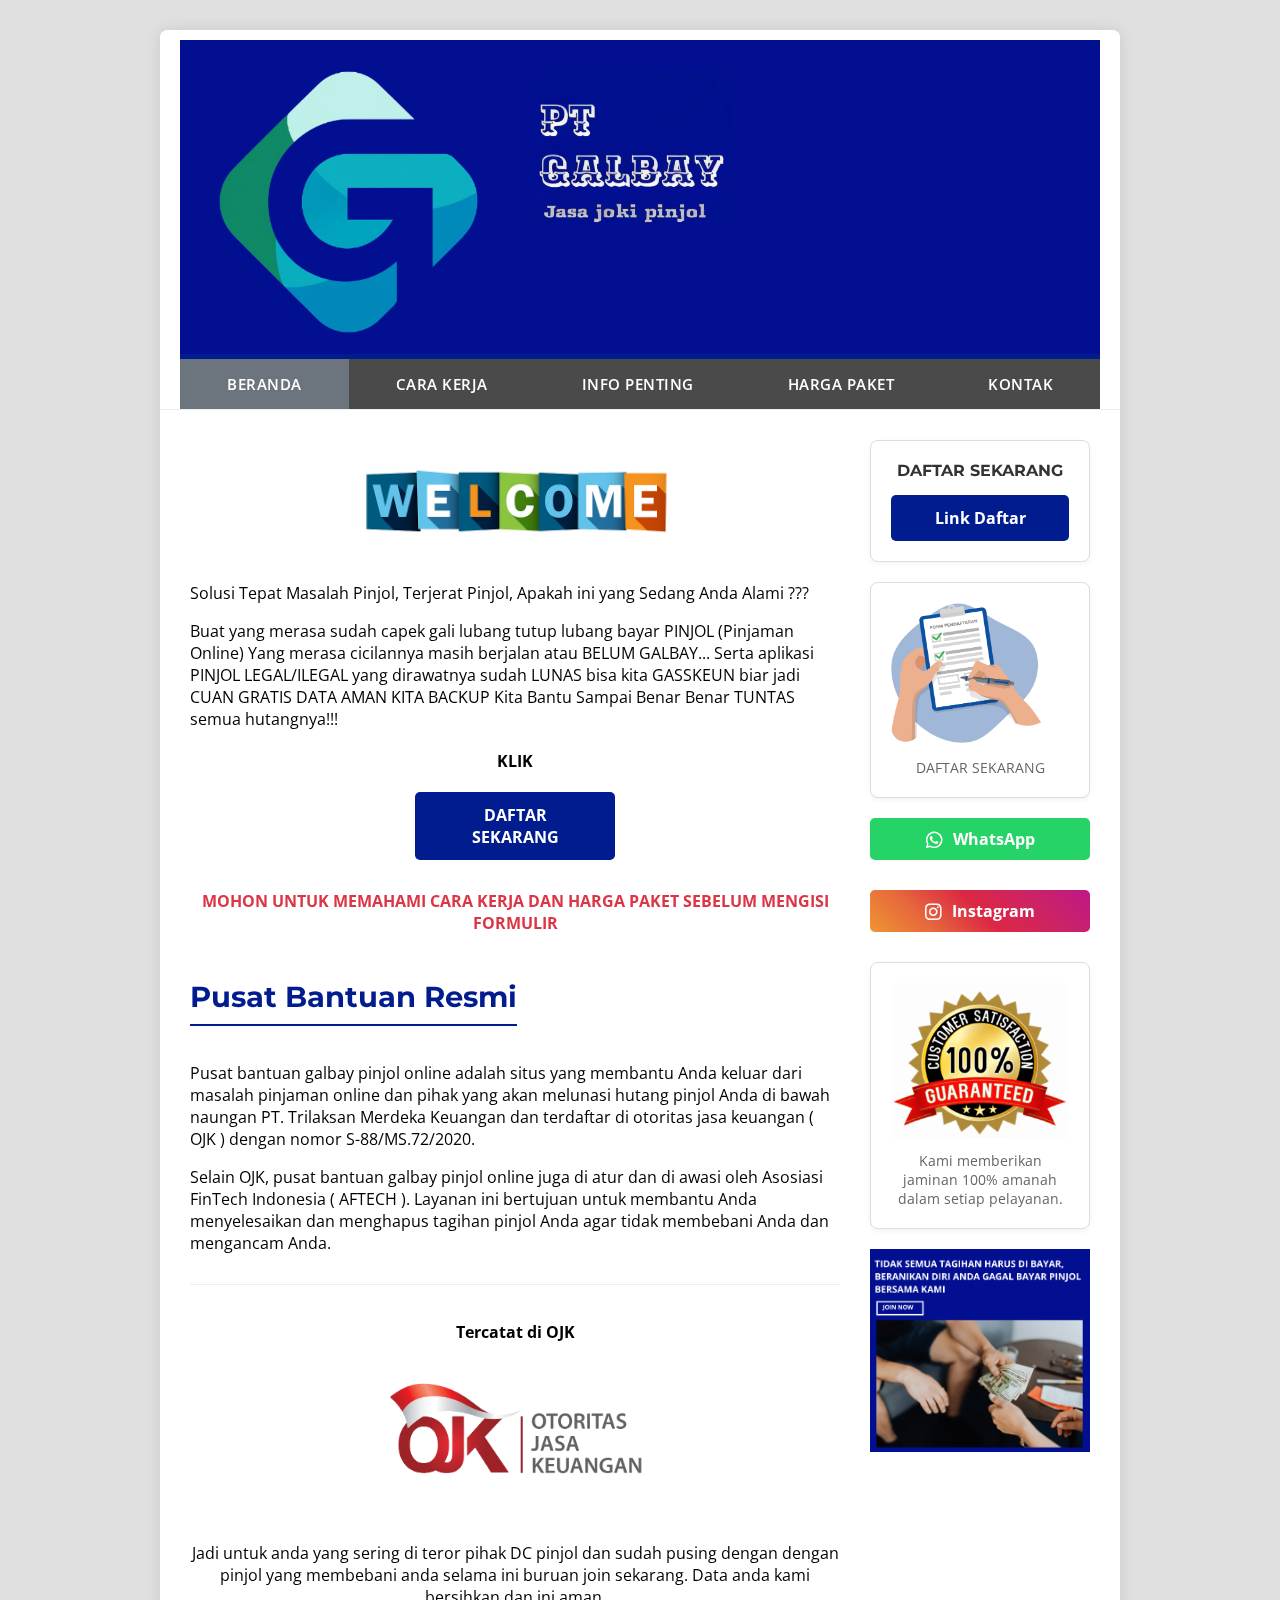
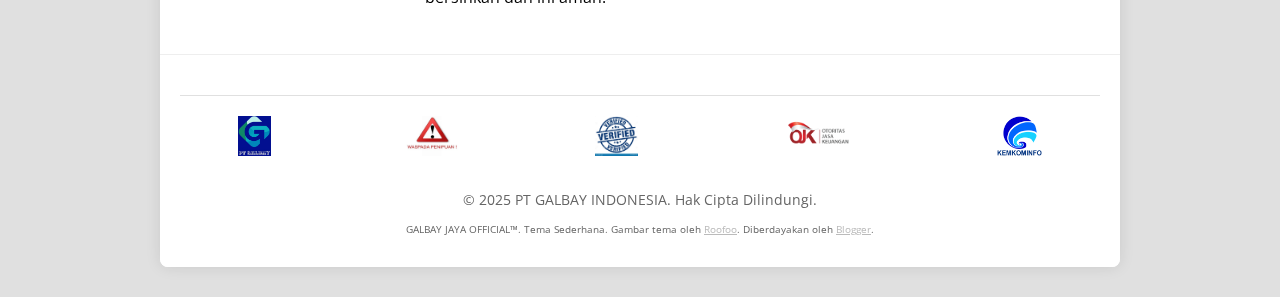
<file: index.html>
<!DOCTYPE html>
<html lang="id">
<head>
    <meta charset="UTF-8">
    <meta name="viewport" content="width=device-width, initial-scale=1.0">
    <title>PT GALBAY INDONESIA | Beranda</title>
    <meta name="description" content="PT GALBAY INDONESIA - Jasa Joki Pinjol. Halaman beranda dengan informasi utama.">
    <link rel="stylesheet" href="style.css">
    <link href="https://fonts.googleapis.com/css2?family=Open+Sans:wght@400;600;700&family=Montserrat:wght@700&display=swap" rel="stylesheet">
    <link rel="stylesheet" href="https://cdnjs.cloudflare.com/ajax/libs/font-awesome/6.0.0-beta3/css/all.min.css">
</head>
<body>

    <div class="background-pattern"></div>
    <div class="main-wrapper">
        <header class="header-container">
            <div class="logo-container">        <div id="menu-toggle">&#9776;</div>

                <img src="logo-pt-galbay.png" alt="Logo PT Galbay Indonesia" class="main-logo">
            </div>
            <nav class="main-nav">
                <ul>
                    <li><a href="index.html" class="active">BERANDA</a></li>
                    <li><a href="cara-kerja.html">CARA KERJA</a></li>
                    <li><a href="info-penting.html">INFO PENTING</a></li>
                    <li><a href="harga-paket.html">HARGA PAKET</a></li>
                    <li class="nav-contact"><a href="kontak.html">KONTAK</a></li>
                </ul>
            </nav>
        </header>

        <main class="beranda-content-area">
            <div class="beranda-content-main">
                <img src="logo-welcome.jpg" alt="Welcome" class="welcome-image">
                <p>Solusi Tepat Masalah Pinjol, Terjerat Pinjol, Apakah ini yang Sedang Anda Alami ???</p>
                <p>Buat yang merasa sudah capek gali lubang tutup lubang bayar PINJOL (Pinjaman Online) Yang merasa cicilannya masih berjalan atau BELUM GALBAY... Serta aplikasi PINJOL LEGAL/ILEGAL yang dirawatnya sudah LUNAS bisa kita GASSKEUN biar jadi CUAN GRATIS DATA AMAN KITA BACKUP Kita Bantu Sampai Benar Benar TUNTAS semua hutangnya!!!</p>
                <p style="text-align: center; font-weight: bold; margin-top: 20px;">KLIK</p>
                <a href="https://docs.google.com/forms/d/e/1FAIpQLSdUR_LbBviyU-CRZg7FLM57gA_USvqoMVnhYITPyaN7pM0-Iw/viewform?usp=dialog" target="_blank" class="daftar-sekarang-btn">DAFTAR SEKARANG</a>
                <p style="text-align: center; font-weight: bold; color: #DC3545; margin-top: 30px;">
                    MOHON UNTUK MEMAHAMI CARA KERJA DAN HARGA PAKET SEBELUM MENGISI FORMULIR
                </p>

                <h3 class="section-title">Pusat Bantuan Resmi</h3>
                <p>Pusat bantuan galbay pinjol online adalah situs yang membantu Anda keluar dari masalah pinjaman online dan pihak yang akan melunasi hutang pinjol Anda di bawah naungan PT. Trilaksan Merdeka Keuangan dan terdaftar di otoritas jasa keuangan ( OJK ) dengan nomor S-88/MS.72/2020.</p>
                <p>Selain OJK, pusat bantuan galbay pinjol online juga di atur dan di awasi oleh Asosiasi FinTech Indonesia ( AFTECH ). Layanan ini bertujuan untuk membantu Anda menyelesaikan dan menghapus tagihan pinjol Anda agar tidak membebani Anda dan mengancam Anda.</p>

                <div class="ojk-logo-section">
                    <p style="font-weight: bold;">Tercatat di OJK</p>
                    <img src="logo-ojk.png" alt="Logo OJK" class="ojk-logo">
                    <p>Jadi untuk anda yang sering di teror pihak DC pinjol dan sudah pusing dengan dengan pinjol yang membebani anda selama ini buruan join sekarang. Data anda kami bersihkan dan ini aman.</p>
                </div>
            </div>

            <div class="beranda-content-sidebar">
                <div class="sidebar-box">
                    <h4 style="margin-bottom: 15px;">DAFTAR SEKARANG</h4>
                    <a href="https://docs.google.com/forms/d/e/1FAIpQLSdUR_LbBviyU-CRZg7FLM57gA_USvqoMVnhYITPyaN7pM0-Iw/viewform?usp=dialog" target="_blank" class="link-button">Link Daftar</a>
                </div>

                <div class="sidebar-box">
                    <img src="daftar-sekarang.png" alt="Admin Profile" class="admin-image">
                    <p>DAFTAR SEKARANG</p>
                </div>

                <a href="https://wa.me/6282124362605" target="_blank" class="social-button whatsapp-btn">
                    <i class="fab fa-whatsapp"></i> WhatsApp
                </a>
                <a href="https://instagram.com/galbay_jaya__" target="_blank" class="social-button instagram-btn">
                    <i class="fab fa-instagram"></i> Instagram
                </a>

                <div class="sidebar-box">
                    <img src="Guarantee Amanah.png" alt="Guarantee Amanah" class="daftar-icon">
                    <p>Kami memberikan jaminan 100% amanah dalam setiap pelayanan.</p>
                </div>
                
                <div class="sidebar-box image-only-box">
                    <a href="https://docs.google.com/forms/d/e/1FAIpQLSdUR_LbBviyU-CRZg7FLM57gA_USvqoMVnhYITPyaN7pM0-Iw/viewform?usp=dialog" target="_blank">
                        <img src="Info More.png" alt="Info More" class="infomore-img">
                    </a>
                </div>

            </div>
        </main>

        <footer class="footer">
            <div class="footer-logos">
                <img src="logo-pt-galbay 2.png" alt="Logo PT Galbay">
                <img src="logo-awas penipuan.jpg" alt="Logo Wasapada Penipuan">
                <img src="logo-verified.png" alt="Logo Verified">
                <img src="logo-ojk.png" alt="Logo OJK">
                <img src="logo-kemkominfo.png" alt="Logo Kominfo">
            </div>
            <p>&copy; 2025 PT GALBAY INDONESIA. Hak Cipta Dilindungi.</p>
            <p style="font-size: 0.75em; margin-top: 10px;">GALBAY JAYA OFFICIAL™. Tema Sederhana. Gambar tema oleh <a href="#" style="color: #bbb;">Roofoo</a>. Diberdayakan oleh <a href="#" style="color: #bbb;">Blogger</a>.</p>
        </footer>
    </div>


<script>
    // Pastikan seluruh elemen HTML sudah dimuat sebelum script ini dijalankan
    document.addEventListener('DOMContentLoaded', function() {
        // Mendapatkan elemen tombol menu burger (ikon garis tiga) berdasarkan ID
        const menuToggle = document.getElementById('menu-toggle');
        
        // Mendapatkan elemen daftar navigasi (<ul>) yang perlu ditampilkan/disembunyikan
        const mainNavUl = document.querySelector('.main-nav ul');
        
        // Mendapatkan semua elemen link (<a>) di dalam daftar navigasi
        // Ini akan digunakan untuk menutup menu saat salah satu link diklik
        const navLinks = document.querySelectorAll('.main-nav ul li a');

        // Memeriksa apakah elemen menuToggle dan mainNavUl ditemukan di halaman
        if (menuToggle && mainNavUl) {
            // Menambahkan event listener ke tombol menu burger
            // Setiap kali tombol diklik, akan mengubah status kelas 'active' pada daftar navigasi (ul)
            // Ini akan membuat menu muncul atau tersembunyi sesuai dengan CSS
            menuToggle.addEventListener('click', function() {
                mainNavUl.classList.toggle('active');
            });

            // Melakukan iterasi (loop) pada setiap link navigasi yang ditemukan
            navLinks.forEach(link => {
                // Menambahkan event listener ke setiap link navigasi
                // Setiap kali link diklik, menu akan disembunyikan
                link.addEventListener('click', function() {
                    // Menghapus kelas 'active' dari daftar navigasi (ul)
                    // Ini akan menyebabkan menu tertutup setelah link diklik
                    mainNavUl.classList.remove('active');
                });
            });
        }
    });
</script>
</body>

</html>
</file>
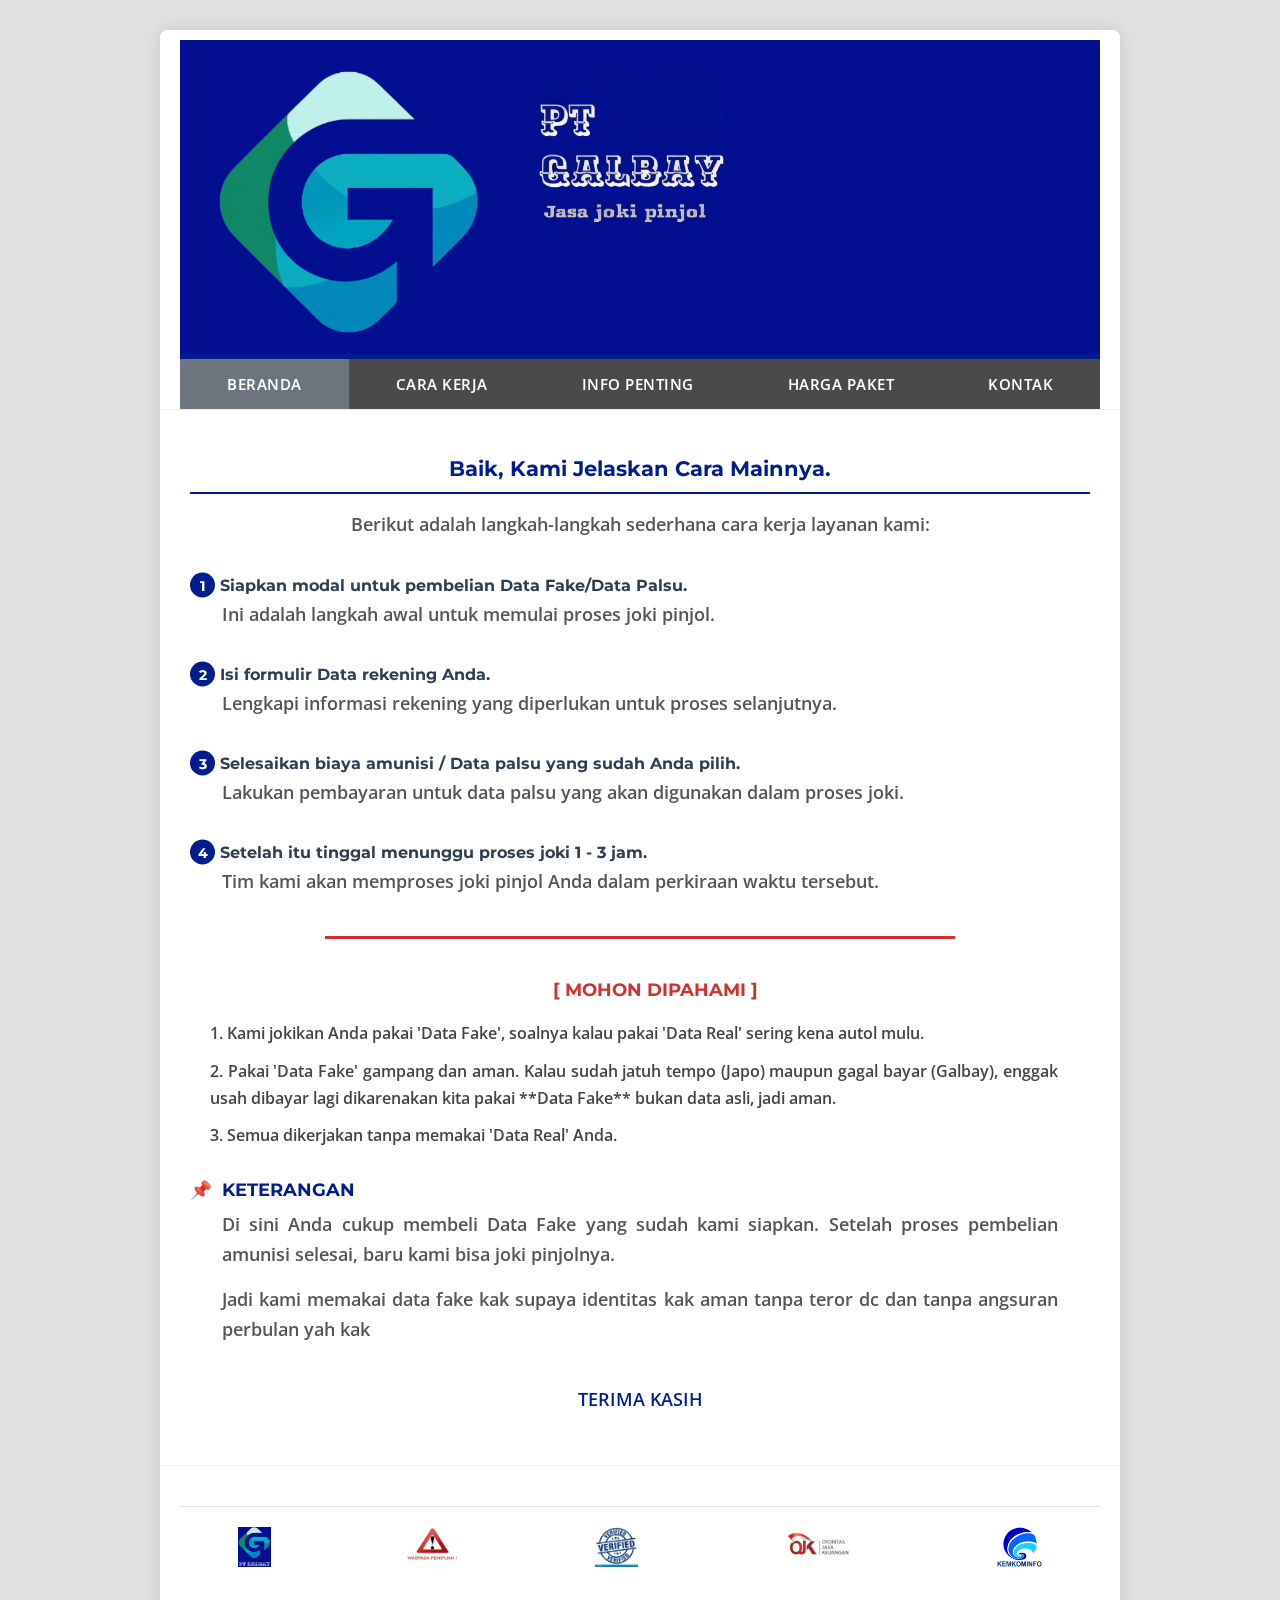
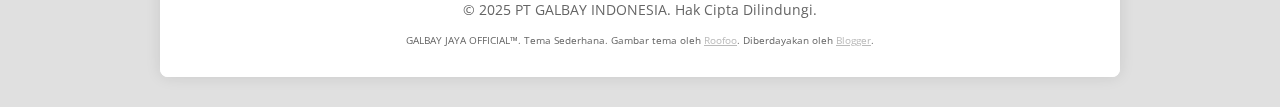
<file: cara-kerja.html>
<!DOCTYPE html>
<html lang="id">
<head>
    <meta charset="UTF-8">
    <meta name="viewport" content="width=device-width, initial-scale=1.0">
    <title>PT GALBAY INDONESIA | Cara Kerja</title>
    <meta name="description" content="PT GALBAY INDONESIA - Jasa Joki Pinjol. Penjelasan tentang cara kerja layanan kami.">
    <link rel="stylesheet" href="style.css">
    <link href="https://fonts.googleapis.com/css2?family=Open+Sans:wght@400;600;700&family=Montserrat:wght@700&display=swap" rel="stylesheet">
    <link rel="stylesheet" href="https://cdnjs.cloudflare.com/ajax/libs/font-awesome/6.0.0-beta3/css/all.min.css">
</head>
<body>

    <div class="background-pattern"></div>
    <div class="main-wrapper">
        <header class="header-container">
            <div class="logo-container">        <div id="menu-toggle">&#9776;</div>

                <img src="logo-pt-galbay.png" alt="Logo PT Galbay Indonesia" class="main-logo">
            </div>
            <nav class="main-nav">
                <ul>
                    <li><a href="index.html" class="active">BERANDA</a></li>
                    <li><a href="cara-kerja.html">CARA KERJA</a></li>
                    <li><a href="info-penting.html">INFO PENTING</a></li>
                    <li><a href="harga-paket.html">HARGA PAKET</a></li>
                    <li class="nav-contact"><a href="kontak.html">KONTAK</a></li>
                </ul>
            </nav>
        </header>

        <main class="cara-kerja-content">
            <h2>Baik, Kami Jelaskan Cara Mainnya.</h2>
            <p>Berikut adalah langkah-langkah sederhana cara kerja layanan kami:</p>

            <h3>Siapkan modal untuk pembelian Data Fake/Data Palsu.</h3>
            <p>Ini adalah langkah awal untuk memulai proses joki pinjol.</p>

            <h3>Isi formulir Data rekening Anda.</h3>
            <p>Lengkapi informasi rekening yang diperlukan untuk proses selanjutnya.</p>

            <h3>Selesaikan biaya amunisi / Data palsu yang sudah Anda pilih.</h3>
            <p>Lakukan pembayaran untuk data palsu yang akan digunakan dalam proses joki.</p>

            <h3>Setelah itu tinggal menunggu proses joki 1 - 3 jam.</h3>
            <p>Tim kami akan memproses joki pinjol Anda dalam perkiraan waktu tersebut.</p>

            <hr>
            <h3 class="mohon-dipahami-title">[ MOHON DIPAHAMI ]</h3>
            <div class="mohon-dipahami-list">
                <p>1. Kami jokikan Anda pakai 'Data Fake', soalnya kalau pakai 'Data Real' sering kena autol mulu.</p>
                <p>2. Pakai 'Data Fake' gampang dan aman. Kalau sudah jatuh tempo (Japo) maupun gagal bayar (Galbay), enggak usah dibayar lagi dikarenakan kita pakai **Data Fake** bukan data asli, jadi aman.</p>
                <p>3. Semua dikerjakan tanpa memakai 'Data Real' Anda.</p>
            </div>

            <h3 class="keterangan-title">KETERANGAN</h3>
            <p>Di sini Anda cukup membeli Data Fake yang sudah kami siapkan. Setelah proses pembelian amunisi selesai, baru kami bisa joki pinjolnya.</p>
            <p>Jadi kami memakai data fake kak supaya identitas kak aman tanpa teror dc dan tanpa angsuran perbulan yah kak</p>

            <p class="terima-kasih">TERIMA KASIH</p>
        </main>

        <footer class="footer">
            <div class="footer-logos">
                <img src="logo-pt-galbay 2.png" alt="Logo PT Galbay">
                <img src="logo-awas penipuan.jpg" alt="Logo Wasapada Penipuan">
                <img src="logo-verified.png" alt="Logo Verified">
                <img src="logo-ojk.png" alt="Logo OJK">
                <img src="logo-kemkominfo.png" alt="Logo Kominfo">
            </div>
            <p>&copy; 2025 PT GALBAY INDONESIA. Hak Cipta Dilindungi.</p>
            <p style="font-size: 0.75em; margin-top: 10px;">GALBAY JAYA OFFICIAL™. Tema Sederhana. Gambar tema oleh <a href="#" style="color: #bbb;">Roofoo</a>. Diberdayakan oleh <a href="#" style="color: #bbb;">Blogger</a>.</p>
        </footer>
    </div>


<script>
    // Pastikan seluruh elemen HTML sudah dimuat sebelum script ini dijalankan
    document.addEventListener('DOMContentLoaded', function() {
        // Mendapatkan elemen tombol menu burger (ikon garis tiga) berdasarkan ID
        const menuToggle = document.getElementById('menu-toggle');
        
        // Mendapatkan elemen daftar navigasi (<ul>) yang perlu ditampilkan/disembunyikan
        const mainNavUl = document.querySelector('.main-nav ul');
        
        // Mendapatkan semua elemen link (<a>) di dalam daftar navigasi
        // Ini akan digunakan untuk menutup menu saat salah satu link diklik
        const navLinks = document.querySelectorAll('.main-nav ul li a');

        // Memeriksa apakah elemen menuToggle dan mainNavUl ditemukan di halaman
        if (menuToggle && mainNavUl) {
            // Menambahkan event listener ke tombol menu burger
            // Setiap kali tombol diklik, akan mengubah status kelas 'active' pada daftar navigasi (ul)
            // Ini akan membuat menu muncul atau tersembunyi sesuai dengan CSS
            menuToggle.addEventListener('click', function() {
                mainNavUl.classList.toggle('active');
            });

            // Melakukan iterasi (loop) pada setiap link navigasi yang ditemukan
            navLinks.forEach(link => {
                // Menambahkan event listener ke setiap link navigasi
                // Setiap kali link diklik, menu akan disembunyikan
                link.addEventListener('click', function() {
                    // Menghapus kelas 'active' dari daftar navigasi (ul)
                    // Ini akan menyebabkan menu tertutup setelah link diklik
                    mainNavUl.classList.remove('active');
                });
            });
        }
    });
</script>
</body>

</html>
</file>
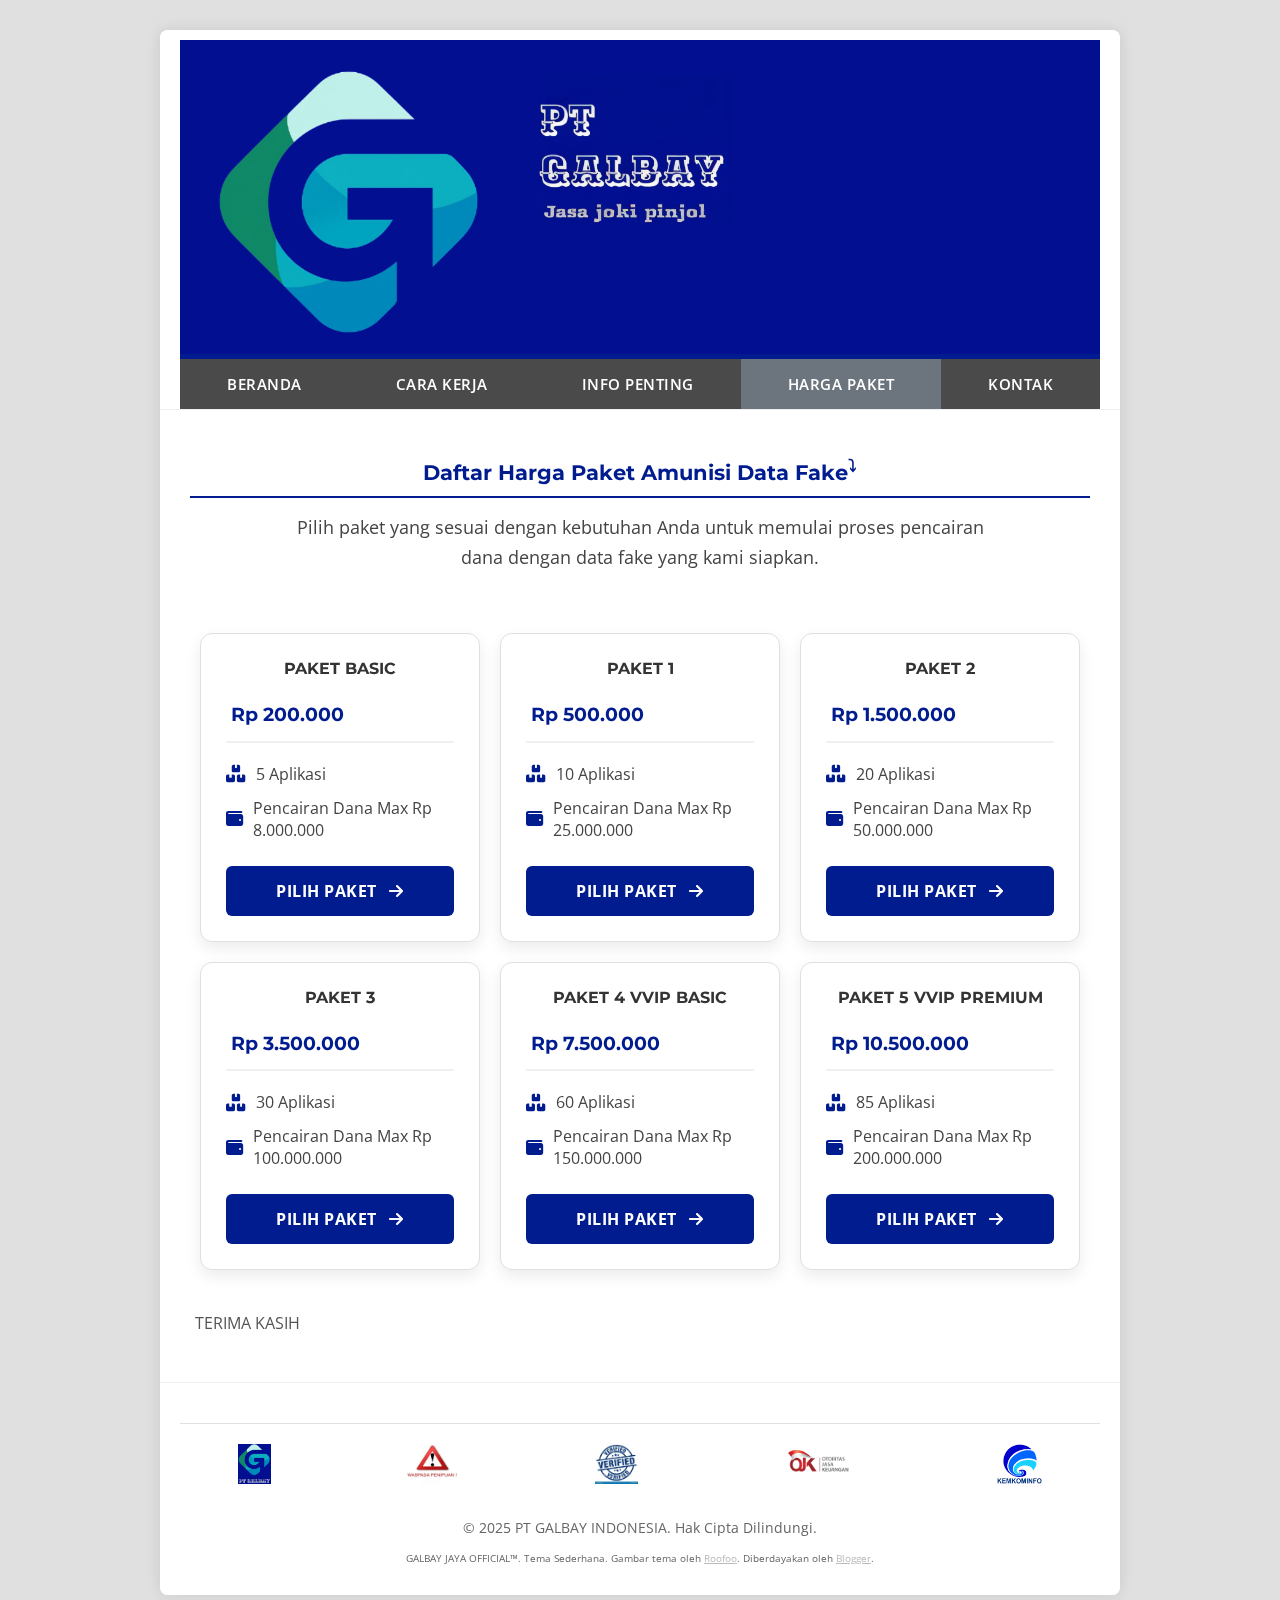
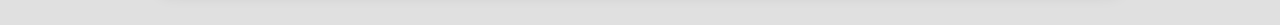
<file: harga-paket.html>
<!DOCTYPE html>
<html lang="id">
<head>
    <meta charset="UTF-8">
    <meta name="viewport" content="width=device-width, initial-scale=1.0">
    <title>PT GALBAY INDONESIA | Harga Paket</title>
    <meta name="description" content="PT GALBAY INDONESIA - Jasa Joki Pinjol. Daftar harga paket layanan kami.">
    <link rel="stylesheet" href="style.css">
    <link href="https://fonts.googleapis.com/css2?family=Open+Sans:wght@400;600;700&family=Montserrat:wght@700&display=swap" rel="stylesheet">
    <link rel="stylesheet" href="https://cdnjs.cloudflare.com/ajax/libs/font-awesome/6.0.0-beta3/css/all.min.css">
</head>
<body>

    <div class="background-pattern"></div>
    <div class="main-wrapper">
        <header class="header-container">
            <div class="logo-container">        <div id="menu-toggle">&#9776;</div>

                <img src="logo-pt-galbay.png" alt="Logo PT Galbay Indonesia" class="main-logo">
            </div>
            <nav class="main-nav">
                <ul>
                    <li><a href="index.html">BERANDA</a></li>
                    <li><a href="cara-kerja.html">CARA KERJA</a></li>
                    <li><a href="info-penting.html">INFO PENTING</a></li>
                    <li><a href="harga-paket.html" class="active">HARGA PAKET</a></li>
                    <li class="nav-contact"><a href="kontak.html">KONTAK</a></li>
                </ul>
            </nav>
        </header>

        <main class="harga-paket-content-area">
            <h2>Daftar Harga Paket Amunisi Data Fake<span style="font-size: 0.8em; vertical-align: super;">⤵</span></h2>
            <p style="text-align: center; max-width: 80%; margin: 0 auto 30px auto; font-size: 1.1em; color: #444;">
                Pilih paket yang sesuai dengan kebutuhan Anda untuk memulai proses pencairan dana dengan data fake yang kami siapkan.
            </p>

            <div class="price-grid">
                <div class="price-card">
                    <h3>PAKET BASIC</h3>
                    <p class="price">Rp 200.000</p>
                    <ul>
                        <li><i class="fas fa-boxes"></i> 5 Aplikasi</li>
                        <li><i class="fas fa-wallet"></i> Pencairan Dana Max Rp 8.000.000</li>
                    </ul>
                    <a href="https://docs.google.com/forms/d/e/1FAIpQLSdUR_LbBviyU-CRZg7FLM57gA_USvqoMVnhYITPyaN7pM0-Iw/viewform?usp=dialog" class="harga-paket-btn-daftar-sekarang">PILIH PAKET <i class="fas fa-arrow-right"></i></a>
                </div>

                <div class="price-card">
                    <h3>PAKET 1</h3>
                    <p class="price">Rp 500.000</p>
                    <ul>
                        <li><i class="fas fa-boxes"></i> 10 Aplikasi</li>
                        <li><i class="fas fa-wallet"></i> Pencairan Dana Max Rp 25.000.000</li>
                    </ul>
                    <a href="https://docs.google.com/forms/d/e/1FAIpQLSdUR_LbBviyU-CRZg7FLM57gA_USvqoMVnhYITPyaN7pM0-Iw/viewform?usp=dialog" class="harga-paket-btn-daftar-sekarang">PILIH PAKET <i class="fas fa-arrow-right"></i></a>
                </div>

                <div class="price-card">
                    <h3>PAKET 2</h3>
                    <p class="price">Rp 1.500.000</p>
                    <ul>
                        <li><i class="fas fa-boxes"></i> 20 Aplikasi</li>
                        <li><i class="fas fa-wallet"></i> Pencairan Dana Max Rp 50.000.000</li>
                    </ul>
                    <a href="https://docs.google.com/forms/d/e/1FAIpQLSdUR_LbBviyU-CRZg7FLM57gA_USvqoMVnhYITPyaN7pM0-Iw/viewform?usp=dialog" class="harga-paket-btn-daftar-sekarang">PILIH PAKET <i class="fas fa-arrow-right"></i></a>
                </div>

                <div class="price-card">
                    <h3>PAKET 3</h3>
                    <p class="price">Rp 3.500.000</p>
                    <ul>
                        <li><i class="fas fa-boxes"></i> 30 Aplikasi</li>
                        <li><i class="fas fa-wallet"></i> Pencairan Dana Max Rp 100.000.000</li>
                    </ul>
                    <a href="https://docs.google.com/forms/d/e/1FAIpQLSdUR_LbBviyU-CRZg7FLM57gA_USvqoMVnhYITPyaN7pM0-Iw/viewform?usp=dialog" class="harga-paket-btn-daftar-sekarang">PILIH PAKET <i class="fas fa-arrow-right"></i></a>
                </div>

                <div class="price-card">
                    <h3>PAKET 4 VVIP BASIC</h3>
                    <p class="price">Rp 7.500.000</p>
                    <ul>
                        <li><i class="fas fa-boxes"></i> 60 Aplikasi</li>
                        <li><i class="fas fa-wallet"></i> Pencairan Dana Max Rp 150.000.000</li>
                    </ul>
                    <a href="https://docs.google.com/forms/d/e/1FAIpQLSdUR_LbBviyU-CRZg7FLM57gA_USvqoMVnhYITPyaN7pM0-Iw/viewform?usp=dialog" class="harga-paket-btn-daftar-sekarang">PILIH PAKET <i class="fas fa-arrow-right"></i></a>
                </div>

                <div class="price-card">
                    <h3>PAKET 5 VVIP PREMIUM</h3>
                    <p class="price">Rp 10.500.000</p>
                    <ul>
                        <li><i class="fas fa-boxes"></i> 85 Aplikasi</li>
                        <li><i class="fas fa-wallet"></i> Pencairan Dana Max Rp 200.000.000</li>
                    </ul>
                    <a href="https://docs.google.com/forms/d/e/1FAIpQLSdUR_LbBviyU-CRZg7FLM57gA_USvqoMVnhYITPyaN7pM0-Iw/viewform?usp=dialog" class="harga-paket-btn-daftar-sekarang">PILIH PAKET <i class="fas fa-arrow-right"></i></a>
                </div>

            </div>

            <p class="terima-kasih-text">TERIMA KASIH</p>
        </main>

        <footer class="footer">
            <div class="footer-logos">
                <img src="logo-pt-galbay 2.png" alt="Logo PT Galbay">
                <img src="logo-awas penipuan.jpg" alt="Logo Wasapada Penipuan">
                <img src="logo-verified.png" alt="Logo Verified">
                <img src="logo-ojk.png" alt="Logo OJK">
                <img src="logo-kemkominfo.png" alt="Logo Kominfo">
            </div>
            <p>&copy; 2025 PT GALBAY INDONESIA. Hak Cipta Dilindungi.</p>
            <p style="font-size: 0.75em; margin-top: 10px;">GALBAY JAYA OFFICIAL™. Tema Sederhana. Gambar tema oleh <a href="#" style="color: #bbb;">Roofoo</a>. Diberdayakan oleh <a href="#" style="color: #bbb;">Blogger</a>.</p>
        </footer>
    </div>

<script>
    // Pastikan seluruh elemen HTML sudah dimuat sebelum script ini dijalankan
    document.addEventListener('DOMContentLoaded', function() {
        // Mendapatkan elemen tombol menu burger (ikon garis tiga) berdasarkan ID
        const menuToggle = document.getElementById('menu-toggle');
        
        // Mendapatkan elemen daftar navigasi (<ul>) yang perlu ditampilkan/disembunyikan
        const mainNavUl = document.querySelector('.main-nav ul');
        
        // Mendapatkan semua elemen link (<a>) di dalam daftar navigasi
        // Ini akan digunakan untuk menutup menu saat salah satu link diklik
        const navLinks = document.querySelectorAll('.main-nav ul li a');

        // Memeriksa apakah elemen menuToggle dan mainNavUl ditemukan di halaman
        if (menuToggle && mainNavUl) {
            // Menambahkan event listener ke tombol menu burger
            // Setiap kali tombol diklik, akan mengubah status kelas 'active' pada daftar navigasi (ul)
            // Ini akan membuat menu muncul atau tersembunyi sesuai dengan CSS
            menuToggle.addEventListener('click', function() {
                mainNavUl.classList.toggle('active');
            });

            // Melakukan iterasi (loop) pada setiap link navigasi yang ditemukan
            navLinks.forEach(link => {
                // Menambahkan event listener ke setiap link navigasi
                // Setiap kali link diklik, menu akan disembunyikan
                link.addEventListener('click', function() {
                    // Menghapus kelas 'active' dari daftar navigasi (ul)
                    // Ini akan menyebabkan menu tertutup setelah link diklik
                    mainNavUl.classList.remove('active');
                });
            });
        }
    });
</script>
</body>

</html>
</file>
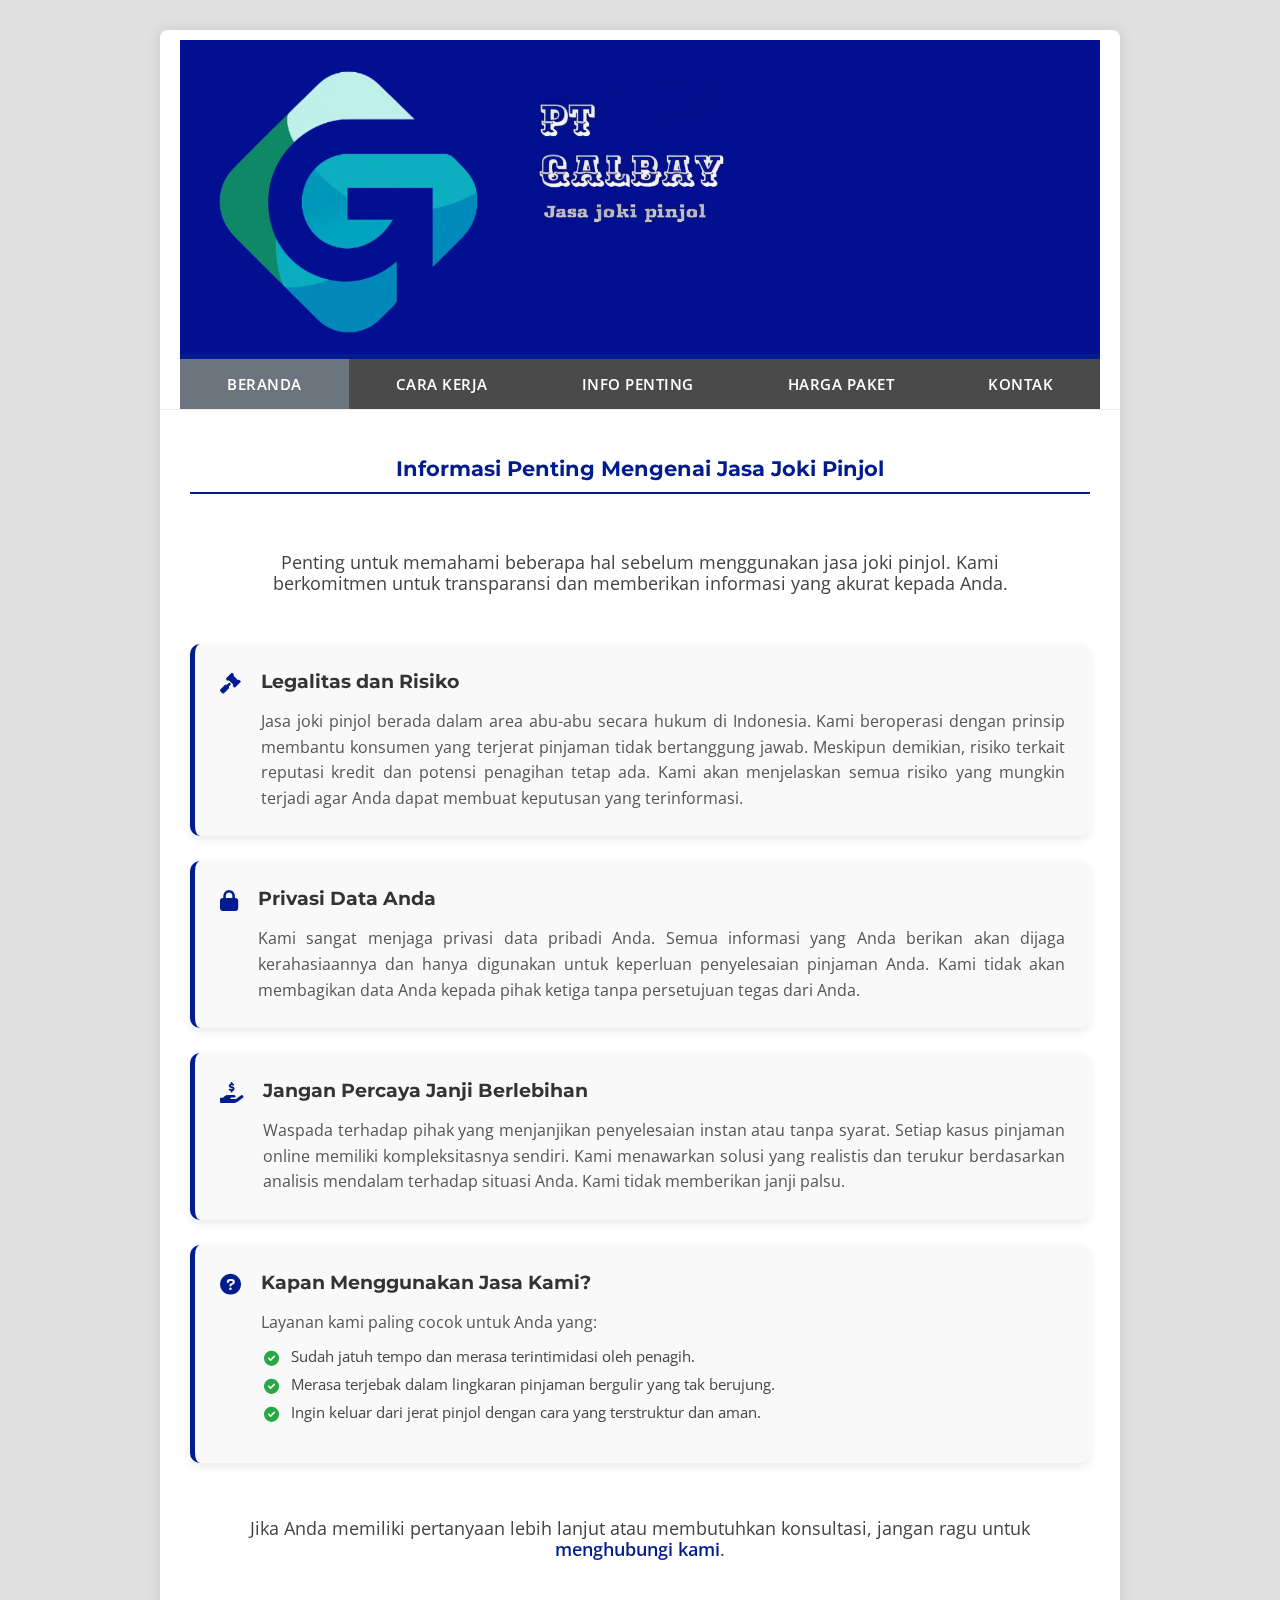
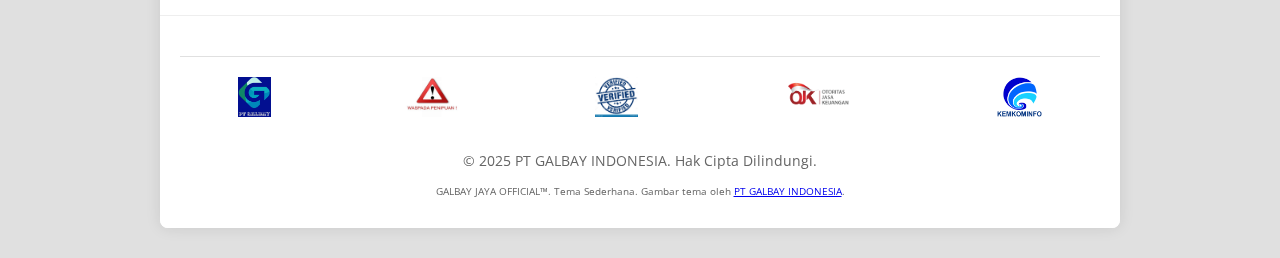
<file: info-penting.html>
<!DOCTYPE html>
<html lang="id">
<head>
    <meta charset="UTF-8">
    <meta name="viewport" content="width=device-width, initial-scale=1.0">
    <title>PT GALBAY INDONESIA | Info Penting</title>
    <meta name="description" content="PT GALBAY INDONESIA - Jasa Joki Pinjol. Informasi penting terkait layanan dan pinjaman online.">
    <link rel="stylesheet" href="style.css">
    <link href="https://fonts.googleapis.com/css2?family=Open+Sans:wght@400;600;700&family=Montserrat:wght@700&display=swap" rel="stylesheet">
    <link rel="stylesheet" href="https://cdnjs.cloudflare.com/ajax/libs/font-awesome/6.0.0-beta3/css/all.min.css">
</head>
<body>

    <div class="background-pattern"></div>
    <div class="main-wrapper">
        <header class="header-container">
            <div class="logo-container">        <div id="menu-toggle">&#9776;</div>

                <img src="logo-pt-galbay.png" alt="Logo PT Galbay Indonesia" class="main-logo">
                </div>
            <nav class="main-nav">
                <ul>
                    <li><a href="index.html" class="active">BERANDA</a></li>
                    <li><a href="cara-kerja.html">CARA KERJA</a></li>
                    <li><a href="info-penting.html">INFO PENTING</a></li>
                    <li><a href="harga-paket.html">HARGA PAKET</a></li>
                    <li class="nav-contact"><a href="kontak.html">KONTAK</a></li>
                </ul>
            </nav>
        </header>

        <main class="info-penting-content-area">
            <h2>Informasi Penting Mengenai Jasa Joki Pinjol</h2>
            <p>Penting untuk memahami beberapa hal sebelum menggunakan jasa joki pinjol. Kami berkomitmen untuk transparansi dan memberikan informasi yang akurat kepada Anda.</p>

            <div class="info-item">
                <i class="fas fa-gavel"></i>
                <div class="info-content">
                    <h3>Legalitas dan Risiko</h3>
                    <p>Jasa joki pinjol berada dalam area abu-abu secara hukum di Indonesia. Kami beroperasi dengan prinsip membantu konsumen yang terjerat pinjaman tidak bertanggung jawab. Meskipun demikian, risiko terkait reputasi kredit dan potensi penagihan tetap ada. Kami akan menjelaskan semua risiko yang mungkin terjadi agar Anda dapat membuat keputusan yang terinformasi.</p>
                </div>
            </div>

            <div class="info-item">
                <i class="fas fa-lock"></i>
                <div class="info-content">
                    <h3>Privasi Data Anda</h3>
                    <p>Kami sangat menjaga privasi data pribadi Anda. Semua informasi yang Anda berikan akan dijaga kerahasiaannya dan hanya digunakan untuk keperluan penyelesaian pinjaman Anda. Kami tidak akan membagikan data Anda kepada pihak ketiga tanpa persetujuan tegas dari Anda.</p>
                </div>
            </div>

            <div class="info-item">
                <i class="fas fa-hand-holding-usd"></i>
                <div class="info-content">
                    <h3>Jangan Percaya Janji Berlebihan</h3>
                    <p>Waspada terhadap pihak yang menjanjikan penyelesaian instan atau tanpa syarat. Setiap kasus pinjaman online memiliki kompleksitasnya sendiri. Kami menawarkan solusi yang realistis dan terukur berdasarkan analisis mendalam terhadap situasi Anda. Kami tidak memberikan janji palsu.</p>
                </div>
            </div>

            <div class="info-item">
                <i class="fas fa-question-circle"></i>
                <div class="info-content">
                    <h3>Kapan Menggunakan Jasa Kami?</h3>
                    <p>Layanan kami paling cocok untuk Anda yang:</p>
                    <ul>
                        <li><i class="fas fa-check-circle"></i> Sudah jatuh tempo dan merasa terintimidasi oleh penagih.</li>
                        <li><i class="fas fa-check-circle"></i> Merasa terjebak dalam lingkaran pinjaman bergulir yang tak berujung.</li>
                        <li><i class="fas fa-check-circle"></i> Ingin keluar dari jerat pinjol dengan cara yang terstruktur dan aman.</li>
                    </ul>
                </div>
            </div>

            <p class="contact-link-bottom">
                Jika Anda memiliki pertanyaan lebih lanjut atau membutuhkan konsultasi, jangan ragu untuk <a href="kontak.html">menghubungi kami</a>.
            </p>
        </main>

        <footer class="footer">
            <div class="footer-logos">
                <img src="logo-pt-galbay 2.png" alt="Logo PT Galbay">
                <img src="logo-awas penipuan.jpg" alt="Logo Wasapada Penipuan">
                <img src="logo-verified.png" alt="Logo Verified">
                <img src="logo-ojk.png" alt="Logo OJK">
                <img src="logo-kemkominfo.png" alt="Logo Kominfo">
            </div>
            <p>&copy; 2025 PT GALBAY INDONESIA. Hak Cipta Dilindungi.</p>
            <p style="font-size: 0.75em; margin-top: 10px;">GALBAY JAYA OFFICIAL™. Tema Sederhana. Gambar tema oleh <a href="https://example.com" target="_blank">PT GALBAY INDONESIA</a>.</p>
        </footer>
    </div>


<script>
    // Pastikan seluruh elemen HTML sudah dimuat sebelum script ini dijalankan
    document.addEventListener('DOMContentLoaded', function() {
        // Mendapatkan elemen tombol menu burger (ikon garis tiga) berdasarkan ID
        const menuToggle = document.getElementById('menu-toggle');
        
        // Mendapatkan elemen daftar navigasi (<ul>) yang perlu ditampilkan/disembunyikan
        const mainNavUl = document.querySelector('.main-nav ul');
        
        // Mendapatkan semua elemen link (<a>) di dalam daftar navigasi
        // Ini akan digunakan untuk menutup menu saat salah satu link diklik
        const navLinks = document.querySelectorAll('.main-nav ul li a');

        // Memeriksa apakah elemen menuToggle dan mainNavUl ditemukan di halaman
        if (menuToggle && mainNavUl) {
            // Menambahkan event listener ke tombol menu burger
            // Setiap kali tombol diklik, akan mengubah status kelas 'active' pada daftar navigasi (ul)
            // Ini akan membuat menu muncul atau tersembunyi sesuai dengan CSS
            menuToggle.addEventListener('click', function() {
                mainNavUl.classList.toggle('active');
            });

            // Melakukan iterasi (loop) pada setiap link navigasi yang ditemukan
            navLinks.forEach(link => {
                // Menambahkan event listener ke setiap link navigasi
                // Setiap kali link diklik, menu akan disembunyikan
                link.addEventListener('click', function() {
                    // Menghapus kelas 'active' dari daftar navigasi (ul)
                    // Ini akan menyebabkan menu tertutup setelah link diklik
                    mainNavUl.classList.remove('active');
                });
            });
        }
    });
</script>
</body>

</html>
</file>
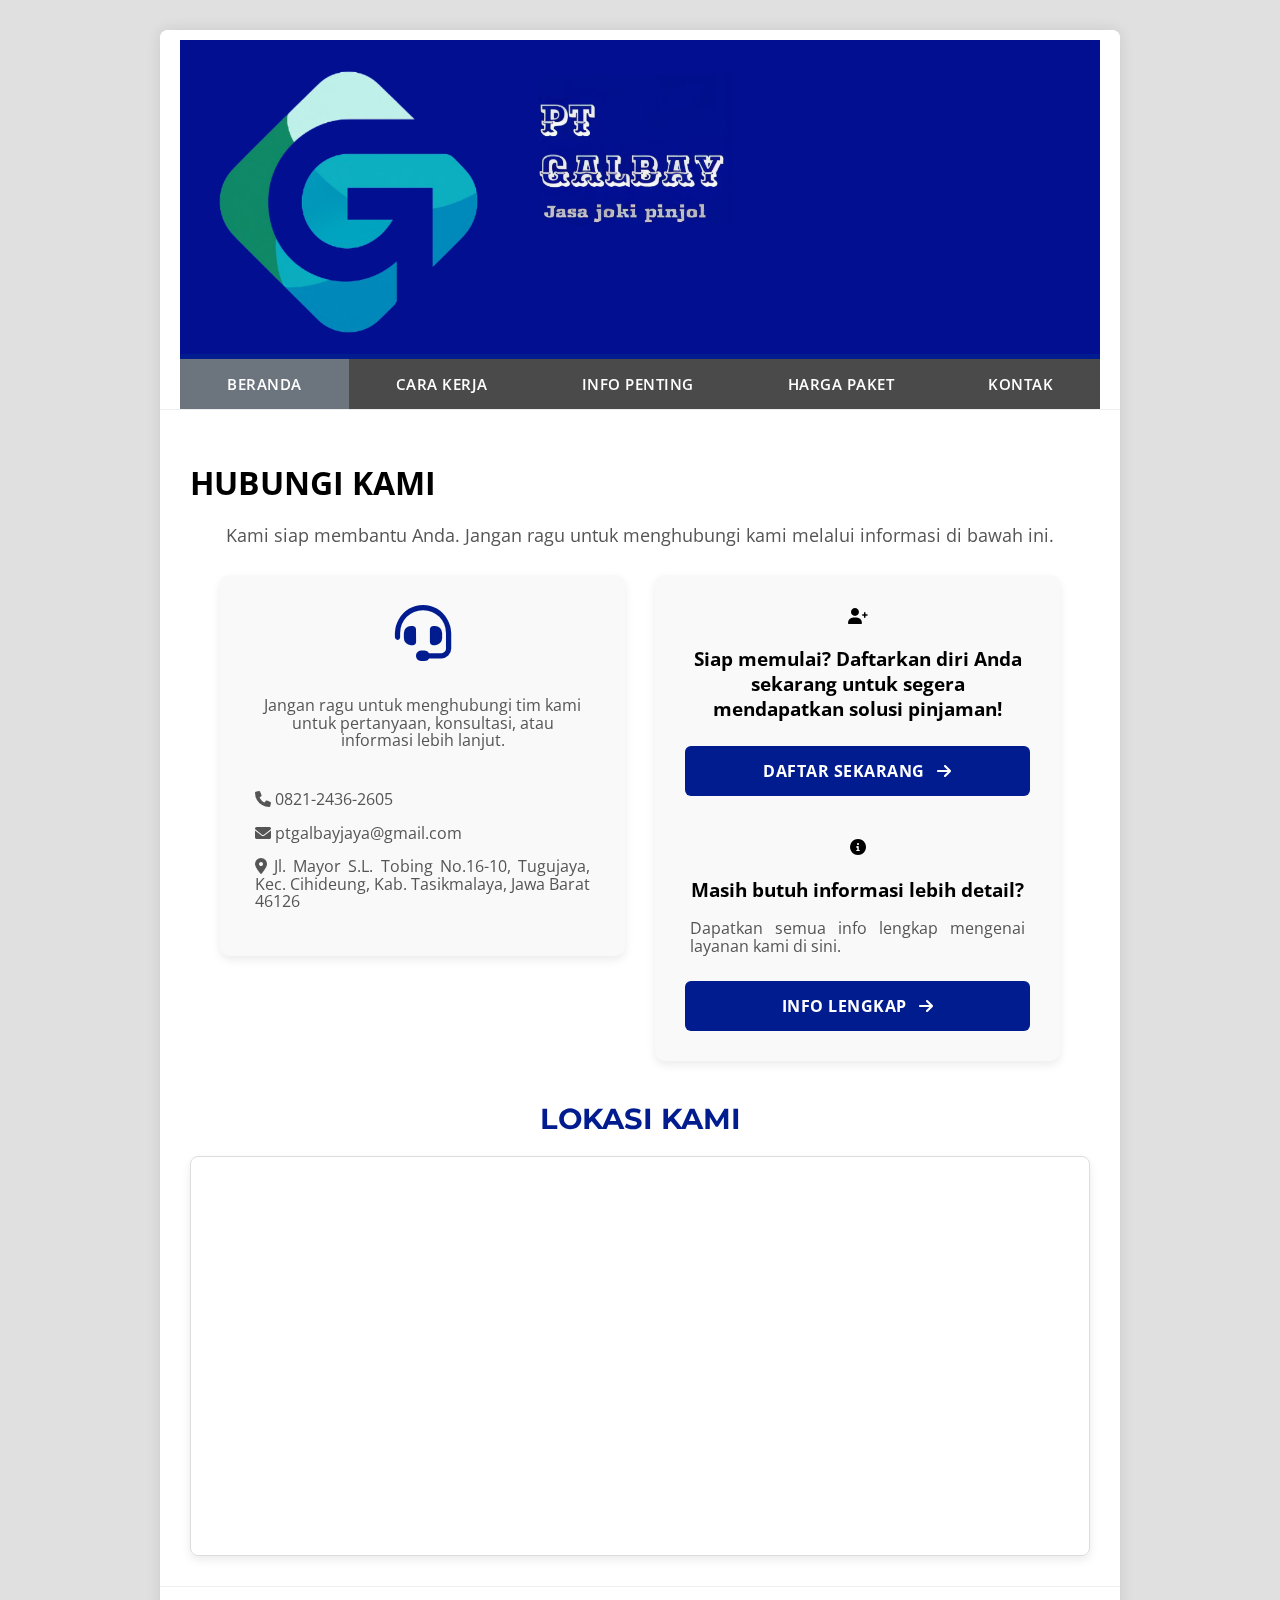
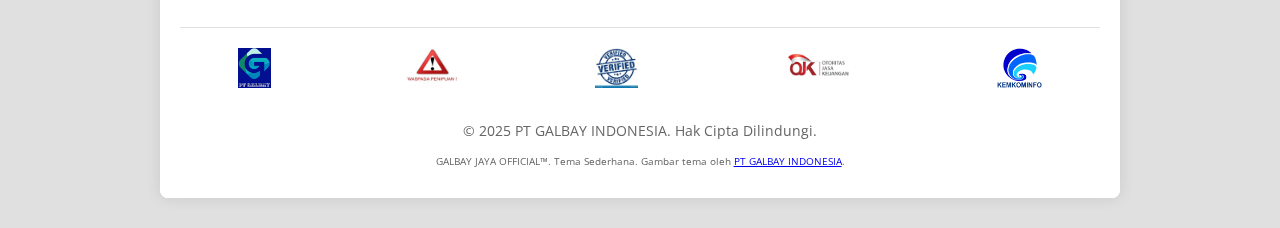
<file: kontak.html>
<!DOCTYPE html>
<html lang="id">
<head>
    <meta charset="UTF-8">
    <meta name="viewport" content="width=device-width, initial-scale=1.0">
    <title>PT GALBAY INDONESIA | Kontak</title>
    <meta name="description" content="PT GALBAY INDONESIA - Jasa Joki Pinjol. Halaman kontak untuk menghubungi kami.">
    <link rel="stylesheet" href="style.css">
    <link href="https://fonts.googleapis.com/css2?family=Open+Sans:wght@400;600;700&family=Montserrat:wght@700&display=swap" rel="stylesheet">
    <link rel="stylesheet" href="https://cdnjs.cloudflare.com/ajax/libs/font-awesome/6.0.0-beta3/css/all.min.css">
</head>
<body>

    <div class="background-pattern"></div>
    <div class="main-wrapper">
        <header class="header-container">
            <div class="logo-container">        <div id="menu-toggle">&#9776;</div>

                <img src="logo-pt-galbay.png" alt="Logo PT Galbay Indonesia" class="main-logo">
            </div>
            <nav class="main-nav">
                <ul>
                    <li><a href="index.html" class="active">BERANDA</a></li>
                    <li><a href="cara-kerja.html">CARA KERJA</a></li>
                    <li><a href="info-penting.html">INFO PENTING</a></li>
                    <li><a href="harga-paket.html">HARGA PAKET</a></li>
                    <li class="nav-contact"><a href="kontak.html">KONTAK</a></li>
                </ul>
            </nav>
        </header>

        <main class="kontak-content-area"> <div class="kontak-content-main"> <h1>HUBUNGI KAMI</h1>
                <p style="text-align: center; margin-bottom: 30px; font-size: 1.1em; color: #555;">Kami siap membantu Anda. Jangan ragu untuk menghubungi kami melalui informasi di bawah ini.</p>

                <div class="kontak-grid">
                    <div class="kontak-left contact-info-box">
                        <div class="icon" style="margin-bottom: 20px;"><i class="fas fa-headset" style="font-size: 3.5em; color: #001C8F;"></i></div>
                        <p style="text-align: center; font-size: 1em; color: #555; margin-bottom: 25px;">
                            Jangan ragu untuk menghubungi tim kami untuk pertanyaan, konsultasi, atau informasi lebih lanjut.
                        </p>
                        <div class="contact-details-list">
                            <p><i class="fas fa-phone"></i> 0821-2436-2605</p>
                            <p><i class="fas fa-envelope"></i> ptgalbayjaya@gmail.com</p>
                            <p><i class="fas fa-map-marker-alt"></i> Jl. Mayor S.L. Tobing No.16-10, Tugujaya, Kec. Cihideung, Kab. Tasikmalaya, Jawa Barat 46126</p>
                        </div>
                    </div>

                    <div class="kontak-right">
                        <div class="contact-card"> <div class="icon"><i class="fas fa-user-plus"></i></div>
                            <h3>Siap memulai? Daftarkan diri Anda sekarang untuk segera mendapatkan solusi pinjaman!</h3>
                            <a href="https://docs.google.com/forms/d/e/1FAIpQLSdUR_LbBviyU-CRZg7FLM57gA_USvqoMVnhYITPyaN7pM0-Iw/viewform?usp=dialog" target="_blank" class="harga-paket-btn-daftar-sekarang">
                                DAFTAR SEKARANG <i class="fas fa-arrow-right"></i>
                            </a>
                        </div>

                        <div class="contact-card" style="margin-top: 20px;"> <div class="icon"><i class="fas fa-info-circle"></i></div>
                            <h3>Masih butuh informasi lebih detail?</h3>
                            <p>Dapatkan semua info lengkap mengenai layanan kami di sini.</p>
                            <a href="info-penting.html" class="harga-paket-btn-daftar-sekarang alt-btn">
                                INFO LENGKAP <i class="fas fa-arrow-right"></i>
                            </a>
                        </div>
                    </div>
                </div>

                <div class="maps-section">
                    <h3>LOKASI KAMI</h3>
                    <div class="map-container">
                        <iframe src="https://www.google.com/maps/embed?pb=!1m18!1m12!1m3!1d3957.170669255675!2d108.23270927453386!3d-7.333202992666571!2m3!1f0!2f0!3f0!3m2!1i1024!2i768!4f13.1!3m3!1m2!1s0x2e6573c8801d4a07%3A0x6e7e00889c178f5a!2sJl.%20Mayor%20S.L.%20Tobing%20No.16-10%2C%20Tugujaya%2C%20Kec.%20Cihideung%2C%20Kabupaten%20Tasikmalaya%2C%20Jawa%20Barat%2046126!5e0!3m2!1sen!2sid!4v1717464871994!5m2!1sen!2sid" width="600" height="450" style="border:0;" allowfullscreen="" loading="lazy" referrerpolicy="no-referrer-when-downgrade"></iframe>
                    </div>
                </div>
            </div>
        </main>

        <footer class="footer">
            <div class="footer-logos">
                <img src="logo-pt-galbay 2.png" alt="Logo PT Galbay">
                <img src="logo-awas penipuan.jpg" alt="Logo Wasapada Penipuan">
                <img src="logo-verified.png" alt="Logo Verified">
                <img src="logo-ojk.png" alt="Logo OJK">
                <img src="logo-kemkominfo.png" alt="Logo Kominfo">
            </div>
            <p>© 2025 PT GALBAY INDONESIA. Hak Cipta Dilindungi.</p>
            <p style="font-size: 0.75em; margin-top: 10px;">GALBAY JAYA OFFICIAL™. Tema Sederhana. Gambar tema oleh <a href="https://example.com" target="_blank">PT GALBAY INDONESIA</a>.</p>
        </footer>
    </div>


<script>
    // Pastikan seluruh elemen HTML sudah dimuat sebelum script ini dijalankan
    document.addEventListener('DOMContentLoaded', function() {
        // Mendapatkan elemen tombol menu burger (ikon garis tiga) berdasarkan ID
        const menuToggle = document.getElementById('menu-toggle');
        
        // Mendapatkan elemen daftar navigasi (<ul>) yang perlu ditampilkan/disembunyikan
        const mainNavUl = document.querySelector('.main-nav ul');
        
        // Mendapatkan semua elemen link (<a>) di dalam daftar navigasi
        // Ini akan digunakan untuk menutup menu saat salah satu link diklik
        const navLinks = document.querySelectorAll('.main-nav ul li a');

        // Memeriksa apakah elemen menuToggle dan mainNavUl ditemukan di halaman
        if (menuToggle && mainNavUl) {
            // Menambahkan event listener ke tombol menu burger
            // Setiap kali tombol diklik, akan mengubah status kelas 'active' pada daftar navigasi (ul)
            // Ini akan membuat menu muncul atau tersembunyi sesuai dengan CSS
            menuToggle.addEventListener('click', function() {
                mainNavUl.classList.toggle('active');
            });

            // Melakukan iterasi (loop) pada setiap link navigasi yang ditemukan
            navLinks.forEach(link => {
                // Menambahkan event listener ke setiap link navigasi
                // Setiap kali link diklik, menu akan disembunyikan
                link.addEventListener('click', function() {
                    // Menghapus kelas 'active' dari daftar navigasi (ul)
                    // Ini akan menyebabkan menu tertutup setelah link diklik
                    mainNavUl.classList.remove('active');
                });
            });
        }
    });
</script>
</body>

</html>
</file>
<file: style.css>
/* Font Imports */
@import url('https://fonts.googleapis.com/css2?family=Open+Sans:wght@400;600;700&family=Montserrat:wght@700&display=swap');

/* General Reset & Body */
body {
    margin: 0;
    padding: 0;
    font-family: 'Open Sans', sans-serif;
    background-color: #e0e0e0;
    display: flex;
    justify-content: center;
    align-items: flex-start;
    min-height: 100vh;
    position: relative;
    overflow-x: hidden;
    box-sizing: border-box;
}

/* Background Pattern (menggunakan placeholder) */
.background-pattern {
    position: fixed;
    top: 0;
    left: 0;
    width: 100%;
    height: 100%;
    background-image: url('https://via.placeholder.com/80x80/cccccc/999999?text= ');
    background-repeat: repeat;
    z-index: -1;
}

/* Main Wrapper - Area Putih Tengah */
.main-wrapper {
    background-color: #fff;
    width: 100%;
    max-width: 960px;
    margin: 30px auto;
    box-shadow: 0 0 15px rgba(0, 0, 0, 0.1);
    border-radius: 8px;
    overflow: hidden;
    box-sizing: border-box;
}

/* Header */
.header-container {
    text-align: center;
    padding: 10px 20px 0;
    background-color: #fff;
    border-bottom: 1px solid #eee;
}

.logo-container {
    margin-bottom: 0;
    width: 100%;
    border-bottom: none;
    padding-bottom: 0;
}

.main-logo {
    width: 100%;
    height: auto;
    display: block;
    margin: 0 auto;
}

/* Navigation */
.main-nav {
    background-color: #4A4A4A;
    text-align: center;
    padding: 0;
    border-top: 5px solid #001C8F;
    border-bottom: none;
}

.main-nav ul {
    list-style: none;
    padding: 0;
    margin: 0;
    display: flex;
    justify-content: center;
}

.main-nav ul li {
    flex-grow: 1;
    text-align: center;
}

.main-nav ul li a {
    display: block;
    padding: 15px 20px;
    color: #fff;
    text-decoration: none;
    font-weight: 600;
    font-size: 0.95em;
    letter-spacing: 0.5px;
    transition: background-color 0.3s ease, color 0.3s ease;
}

.main-nav ul li a:hover,
.main-nav ul li a.active {
    background-color: #6C757D;
    color: #fff;
}

/* Main Content Area - Default untuk halaman dengan sidebar (misal: Beranda, Info Penting, Kontak) */
.beranda-content-area,
.kontak-content-area {
    padding: 30px;
    display: flex;
    flex-wrap: wrap;
    gap: 30px;
}

.beranda-content-main { /* Hanya untuk beranda-content-main di desktop */
    flex: 2;
    min-width: 300px;
}

.beranda-content-sidebar { /* Hanya untuk beranda-content-sidebar di desktop */
    flex: 0 0 220px; /* Lebar tetap 220px */
    max-width: 220px;
    min-width: 200px;
    display: flex;
    flex-direction: column;
    gap: 20px;
}

/* Konten utama dan sidebar kontak di desktop */
.kontak-content-main {
    flex: 2;
    min-width: 300px;
}

.kontak-content-sidebar {
    flex: 0 0 220px;
    max-width: 220px;
    min-width: 200px;
    display: flex;
    flex-direction: column;
    gap: 20px;
}


/* --- ATURAN KHUSUS UNTUK HALAMAN CARA KERJA (tanpa sidebar, konten full width) --- */
.cara-kerja-content {
    padding: 30px;
    display: block;
    width: 100%;
    counter-reset: step-counter;
}

.cara-kerja-content h2 {
    font-family: 'Montserrat', sans-serif;
    font-size: 1.3em;
    color: #001C8F;
    margin-bottom: 15px;
    text-align: center;
    border-bottom: 2px solid #001C8F;
    padding-bottom: 10px;
    line-height: 1.2;
}

.cara-kerja-content > p:first-of-type {
    font-size: 1.1em;
    line-height: 1.8;
    color: #555;
    text-align: center;
    margin-bottom: 30px;
    max-width: 80%;
    margin-left: auto;
    margin-right: auto;
}

.cara-kerja-content h3 {
    font-family: 'Montserrat', sans-serif;
    font-size: 1em;
    color: #2c3e50;
    margin-top: 35px;
    margin-bottom: 5px;
    text-align: left;
    position: relative;
    padding-left: 30px;
}

.cara-kerja-content h3::before {
    content: counter(step-counter);
    counter-increment: step-counter;
    position: absolute;
    left: 0;
    top: 50%;
    transform: translateY(-50%);
    background-color: #001C8F;
    color: #fff;
    width: 25px;
    height: 25px;
    border-radius: 50%;
    display: flex;
    justify-content: center;
    align-items: center;
    font-size: 0.9em;
    font-weight: bold;
    margin-right: 10px;
}

.cara-kerja-content p {
    font-size: 1.1em;
    line-height: 1.7;
    color: #555;
    margin-bottom: 15px;
    text-align: justify;
    padding: 0 32px;
    font-weight: 600;
    margin-top: 0;
}

.cara-kerja-content p strong {
    color: #001C8F;
}

.cara-kerja-content hr {
    border: 0;
    border-top: 3px solid #D32F2F;
    margin: 40px auto;
    width: 70%;
}

.cara-kerja-content .mohon-dipahami-title {
    font-family: 'Montserrat', sans-serif;
    font-size: 1.1em;
    color: #D32F2F;
    text-align: center;
    margin-top: 40px;
    margin-bottom: 20px;
    display: block;
    width: fit-content;
    margin-left: auto;
    margin-right: auto;
}

.cara-kerja-content .mohon-dipahami-title::before {
    content: none;
    width: 0;
    height: 0;
    margin: 0;
    padding: 0;
    visibility: hidden;
}

.cara-kerja-content .mohon-dipahami-list p {
    font-size: 1em;
    line-height: 1.7;
    color: #444;
    margin-bottom: 10px;
    text-align: justify;
    padding-left: 20px;
    position: relative;
}

.cara-kerja-content .mohon-dipahami-list p::before {
    font-weight: bold;
    display: inline-block;
    width: 1em;
    margin-left: -1em;
    position: absolute;
    left: 0;
    top: 0;
}

.cara-kerja-content .keterangan-title {
    font-family: 'Montserrat', sans-serif;
    font-size: 1.1em;
    color: #001C8F;
    margin-top: 30px;
    margin-bottom: 10px;
    display: flex;
    align-items: center;
    text-align: left;
    padding-left: 0;
}

.cara-kerja-content .keterangan-title::before {
    content: '📌';
    margin-right: 10px;
    font-size: 1.0em;
    line-height: 1;
    position: static;
    transform: none;
    display: inline-block;
    width: auto;
    height: auto;
    border-radius: 0;
    background-color: transparent;
    color: inherit;
    justify-content: unset;
    align-items: unset;
    font-weight: normal;
}

.cara-kerja-content .terima-kasih {
    font-size: 1.1em;
    font-weight: 600;
    color: #001C8F;
    text-align: center;
    margin-top: 40px;
    margin-bottom: 20px;
}
/* --- AKHIR ATURAN KHUSUS CARA KERJA --- */

/* --- ATURAN KHUSUS UNTUK HALAMAN INFO PENTING --- */
.info-penting-content-area {
    padding: 30px;
    display: flex;
    flex-direction: column;
    gap: 25px;
}

.info-penting-content-area > h2 {
    font-family: 'Montserrat', sans-serif;
    font-size: 1.3em;
    color: #001C8F;
    margin-bottom: 15px;
    text-align: center;
    border-bottom: 2px solid #001C8F;
    padding-bottom: 10px;
    line-height: 1.2;
}

.info-penting-content-area > p {
    font-size: 1.1em;
    line-height: 1.2;
    color: #444;
    margin-bottom: 25px;
    text-align: center;
    max-width: 800px;
    margin-left: auto;
    margin-right: auto;
}

/* Info Item Styles */
.info-item {
    background-color: #f9f9f9;
    padding: 25px;
    border-radius: 10px;
    box-shadow: 0 4px 10px rgba(0, 0, 0, 0.08);
    border-left: 5px solid #001C8F;
    display: flex;
    align-items: flex-start;
    gap: 20px;
}

.info-item i {
    font-size: 1.3em;
    color: #001C8F;
    flex-shrink: 0;
    padding-top: 5px;
}

.info-content h3 {
    font-family: 'Montserrat', sans-serif;
    font-size: 1.2em;
    color: #333;
    margin-top: 0;
    margin-bottom: 10px;
}

.info-content p {
    font-size: 1em;
    line-height: 1.6;
    color: #555;
    text-align: justify;
    margin-bottom: 0;
}

.info-content ul {
    list-style: none;
    padding: 0;
    margin-top: 10px;
}

.info-content ul li {
    display: flex;
    align-items: center;
    margin-bottom: 8px;
    font-size: 0.95em;
    color: #444;
}

.info-content ul li i {
    font-size: 1em;
    color: #28a745;
    margin-right: 10px;
    width: 20px;
    text-align: center;
}

/* Link kontak di akhir halaman */
.contact-link-bottom {
    text-align: center;
    margin-top: 30px;
    font-size: 1em;
    color: #555;
}

.contact-link-bottom a {
    color: #001C8F;
    text-decoration: none;
    font-weight: 600;
    transition: color 0.3s ease;
}

.contact-link-bottom a:hover {
    color: #00146B;
}
/* --- AKHIR ATURAN KHUSUS INFO PENTING --- */

/* --- ATURAN KHUSUS UNTUK HALAMAN HARGA PAKET --- */
.harga-paket-content-area {
    padding: 30px;
    display: flex;
    flex-direction: column;
    gap: 0;
}

.harga-paket-content-area h2 {
    font-family: 'Montserrat', sans-serif;
    font-size: 1.3em;
    color: #001C8F;
    margin-bottom: 15px;
    text-align: center;
    border-bottom: 2px solid #001C8F;
    padding-bottom: 10px;
    line-height: 1.2;
}

.harga-paket-content-area p {
    font-size: 1em;
    line-height: 1.7;
    color: #555;
    margin-bottom: 15px;
    text-align: justify;
    padding: 0 5px;
    font-weight: normal;
}

.price-grid {
    display: flex;
    flex-wrap: wrap;
    gap: 20px;
    justify-content: center;
    margin-top: 30px;
    padding: 0 10px;
}

.price-card {
    background-color: #ffffff;
    border: 1px solid #e0e0e0;
    border-radius: 12px;
    padding: 25px;
    text-align: center;
    box-shadow: 0 6px 15px rgba(0,0,0,0.08);
    flex: 1;
    min-width: 280px;
    max-width: 350px;
    transition: transform 0.3s ease, box-shadow 0.3s ease;
}

.price-card:hover {
    transform: translateY(-5px);
    box-shadow: 0 10px 20px rgba(0,0,0,0.12);
}

.price-card h3 {
    font-family: 'Montserrat', sans-serif;
    font-size: 1em;
    color: #333;
    margin-top: 0;
    margin-bottom: 15px;
    text-transform: uppercase;
}

.price-card .price {
    font-family: 'Montserrat', sans-serif;
    font-size: 1.2em;
    font-weight: 700;
    color: #001C8F;
    margin: 20px 0;
    border-bottom: 2px solid #f0f0f0;
    padding-bottom: 10px;
}

.price-card ul {
    list-style: none;
    padding: 0;
    text-align: left;
    margin-bottom: 25px;
}

.price-card ul li {
    margin-bottom: 12px;
    font-size: 0.99em;
    color: #444;
    display: flex;
    align-items: center;
}

.price-card ul li i {
    color: #001C8F;
    margin-right: 10px;
    font-size: 1.1em;
    width: 20px;
    text-align: center;
}

.price-card ul li strong {
    color: #001C8F;
}

/* Tombol Pilih Paket - Spesifik untuk Harga Paket */
.harga-paket-btn-daftar-sekarang {
    display: block;
    background-color: #001C8F;
    color: #fff;
    padding: 14px 25px;
    border-radius: 6px;
    font-weight: bold;
    text-transform: uppercase;
    text-decoration: none;
    transition: background-color 0.3s ease, transform 0.2s ease;
    margin-top: 25px;
    letter-spacing: 0.5px;
    font-size: 1em;
    border: none;
    cursor: pointer;
}

.harga-paket-btn-daftar-sekarang:hover {
    background-color: #00146B;
    transform: translateY(-2px);
}

.harga-paket-btn-daftar-sekarang i {
    margin-left: 8px;
    transition: transform 0.2s ease;
}

.harga-paket-btn-daftar-sekarang:hover i {
    transform: translateX(3px);
}

/* Gaya untuk footer dan teks terima kasih */
.terima-kasih-text {
    font-size: 1.1em;
    font-weight: 600;
    color: #001C8F;
    text-align: center;
    margin-top: 40px;
    margin-bottom: 20px;
}


/* Styling for new elements in index.html (dan halaman lain) */
.welcome-image {
    max-width: 50%;
    height: auto;
    margin-bottom: 20px;
    display: block;
    margin-left: auto;
    margin-right: auto;
}

.section-title {
    font-family: 'Montserrat', sans-serif;
    font-size: 1.8em;
    color: #001C8F;
    margin-bottom: 20px;
    border-bottom: 2px solid #001C8F;
    padding-bottom: 10px;
    display: inline-block;
}

/* TOMBOL DAFTAR SEKARANG MENGGUNAKAN BUTTON ASLI, BUKAN GAMBAR */
.daftar-sekarang-btn {
    display: block;
    background-color: #001C8F;
    color: #fff;
    padding: 12px 25px;
    border-radius: 5px;
    font-weight: bold;
    text-decoration: none;
    transition: background-color 0.3s ease;
    margin: 20px auto;
    max-width: 200px;
    text-align: center;
    border: none;
    cursor: pointer;
}

.daftar-sekarang-btn:hover {
    background-color: #00146B;
}

.ojk-logo-section {
    text-align: center;
    margin-top: 30px;
    padding-top: 20px;
    border-top: 1px solid #eee;
}

.ojk-logo {
    max-width: 400px;
    height: auto;
    margin: 15px auto;
    display: block;
}

/* Sidebar Specific Styles */
.sidebar-box {
    background-color: #fff;
    border: 1px solid #ddd;
    padding: 20px;
    text-align: center;
    border-radius: 8px;
    box-shadow: 0 2px 5px rgba(0,0,0,0.05);
    box-sizing: border-box;
}

.sidebar-box p {
    font-size: 0.85em;
    line-height: 1.4;
    color: #666;
    margin-bottom: 0;
}

.sidebar-box .admin-image {
    max-width: 150px;
    height: auto;
    margin-bottom: 15px;
}

.sidebar-box h4 {
    font-family: 'Montserrat', sans-serif;
    color: #333;
    margin-top: 0;
    margin-bottom: 10px;
}

.sidebar-box .link-button {
    display: block;
    background-color: #001C8F;
    color: #fff;
    padding: 12px 20px;
    border-radius: 5px;
    font-weight: bold;
    text-decoration: none;
    transition: background-color 0.3s ease;
    margin-top: 15px;
}

.sidebar-box .link-button:hover {
    background-color: #00146B;
}

.social-button {
    display: flex;
    align-items: center;
    justify-content: center;
    padding: 10px 15px;
    border-radius: 5px;
    text-decoration: none;
    color: #fff;
    font-weight: bold;
    margin-bottom: 10px;
    transition: background-color 0.3s ease;
}

.social-button i {
    margin-right: 10px;
    font-size: 1.2em;
}

.whatsapp-btn {
    background-color: #25D366;
}

.whatsapp-btn:hover {
    background-color: #1DA851;
}

.instagram-btn {
    background: linear-gradient(45deg, #f09433 0%,#e6683c 25%,#dc2743 50%,#cc2366 75%,#bc1888 100%);
}

.instagram-btn:hover {
    filter: brightness(1.1);
}

/* Footer Logos */
.footer-logos {
    display: flex;
    justify-content: space-around;
    align-items: center;
    padding: 20px 0;
    border-top: 1px solid #e0e0e0;
    margin-top: 20px;
    flex-wrap: wrap;
    gap: 15px;
}

.footer-logos img {
    max-height: 40px;
    width: auto;
}

/* Specific styles for contact.html */
.kontak-content-area {
    padding: 30px;
    display: flex;
    flex-direction: column;
    gap: 20px;
}

.kontak-content-area h2 {
    font-family: 'Montserrat', sans-serif;
    font-size: 1.2em;
    color: #001C8F;
    margin-bottom: 15px;
    text-align: center;
    border-bottom: 2px solid #001C8F;
    padding-bottom: 10px;
    line-height: 1.2;
}

.kontak-content-area p {
    font-size: 1em;
    line-height: 1.1;
    color: #555;
    margin-bottom: 15px;
    text-align: justify;
    padding: 0 5px;
}

/* Contact Section Specific Styles */
.kontak-section {
    padding: 0;
    margin-top: 20px;
}

.kontak-section > h2 {
    margin-bottom: 30px;
}

.kontak-grid {
    display: flex;
    flex-wrap: wrap;
    gap: 30px;
    justify-content: center;
    align-items: flex-start;
}

.kontak-left, .kontak-right {
    flex: 1;
    min-width: 300px;
    max-width: 45%;
    background-color: #f9f9f9;
    padding: 30px;
    border-radius: 10px;
    box-shadow: 0 4px 10px rgba(0, 0, 0, 0.08);
    display: flex;
    flex-direction: column;
    align-items: center;
    text-align: center;
}

.kontak-left .person-image {
    width: 150px;
    height: 150px;
    border-radius: 50%;
    object-fit: cover;
    border: 4px solid #001C8F;
    margin-bottom: 20px;
    box-shadow: 0 2px 5px rgba(0,0,0,0.1);
}

.kontak-details {
    width: 100%;
    text-align: left;
    margin-top: 20px;
}

.kontak-details p {
    display: flex;
    align-items: flex-start;
    margin-bottom: 15px;
    color: #333;
    font-size: 0.95em;
    line-height: 1.5;
}

.kontak-details p i {
    color: #001C8F;
    margin-right: 15px;
    font-size: 1.2em;
    flex-shrink: 0;
    padding-top: 2px;
}

/* Maps Section */
.maps-section {
    margin-top: 40px;
    text-align: center;
    width: 100%;
}

.maps-section h3 {
    font-family: 'Montserrat', sans-serif;
    font-size: 1.8em;
    color: #001C8F;
    margin-bottom: 20px;
}

.map-container {
    width: 100%;
    height: 400px;
    border: 1px solid #ddd;
    border-radius: 8px;
    overflow: hidden;
    box-shadow: 0 4px 10px rgba(0, 0, 0, 0.08);
}

.map-container iframe {
    width: 100%;
    height: 100%;
    border: 0;
}


/* Daftar Sekarang Boxes */
.kontak-right {
    gap: 20px;
}

.daftar-sekarang-box {
    background-color: #fff;
    border: 1px solid #e0e0e0;
    border-radius: 10px;
    padding: 25px;
    text-align: center;
    box-shadow: 0 2px 8px rgba(0,0,0,0.05);
    margin-bottom: 20px;
    width: 100%;
    max-width: 350px;
    box-sizing: border-box;
}

.daftar-sekarang-box .daftar-icon {
    width: 80px;
    height: 80px;
    margin-bottom: 15px;
    filter: drop-shadow(0 2px 3px rgba(0,0,0,0.1));
}

.daftar-sekarang-box p {
    font-size: 0.95em;
    color: #555;
    margin-bottom: 20px;
    line-height: 1.6;
    text-align: center;
}

.btn-daftar-sekarang, .btn-daftar-sekarang.alt-btn {
    display: inline-block;
    background-color: #001C8F;
    color: #fff;
    padding: 12px 25px;
    border-radius: 5px;
    font-weight: bold;
    text-transform: uppercase;
    text-decoration: none;
    transition: background-color 0.3s ease, transform 0.2s ease;
    font-size: 0.9em;
    letter-spacing: 0.5px;
}

.btn-daftar-sekarang.alt-btn {
    background-color: #6C757D;
}

.btn-daftar-sekarang:hover {
    background-color: #00146B;
    transform: translateY(-2px);
}

.btn-daftar-sekarang.alt-btn:hover {
    background-color: #5a6268;
    transform: translateY(-2px);
}

.btn-daftar-sekarang i {
    margin-left: 8px;
}

/* --- MODIFIKASI UNTUK GAMBAR FULL DI CARD (SEPERTI SEBELUMNYA) --- */
.infomore-img {
    width: 100%;
    height: auto;
    object-fit: contain;
    display: block;
}

.sidebar-box.image-only-box {
    background-color: transparent;
    border: none;
    padding: 0;
    box-shadow: none;
    border-radius: 0;
    height: auto;
    overflow: hidden;
    display: flex;
    justify-content: center;
    align-items: center;
    margin-bottom: 20px;
}

/* Footer */
.footer {
    background-color: #ffffff;
    color: #666;
    text-align: center;
    padding: 20px;
    font-size: 0.85em;
    border-top: 1px solid #eee;
}

/* Responsive Adjustments */
@media (max-width: 768px) {
    .main-wrapper {
        margin: 15px;
        border-radius: 0;
    }

    .main-nav ul {
        flex-direction: column;
        padding-bottom: 10px;
    }

    .main-nav ul li {
        width: 100%;
        margin-bottom: 5px;
    }

    .main-nav ul li:last-child {
        margin-bottom: 0;
    }

    .main-nav ul li a {
        padding: 12px 15px;
    }

    /* BARU: Penyesuaian khusus untuk halaman Beranda agar lebih kompak */
    .beranda-content-area {
        flex-direction: row;      /* Tetap menyamping */
        flex-wrap: nowrap;        /* Pastikan tidak menumpuk */
        gap: 10px;                /* Mengurangi jarak antar kolom */
        padding: 10px;            /* Mengurangi padding keseluruhan area konten beranda */
        overflow-x: auto;         /* Tambahkan scroll horizontal jika lebar tidak cukup */
        justify-content: flex-start; /* Konten dimulai dari kiri */
    }

    .beranda-content-main {
        min-width: 180px;   /* Atur min-width untuk konten utama */
        flex-shrink: 1;
        flex-grow: 1;
        width: auto;
        padding: 10px;      /* Mengurangi padding di dalam kolom konten utama */
    }
    
    .beranda-content-sidebar {
        min-width: 100px;   /* Membuat sidebar lebih kecil di mobile */
        flex-shrink: 1;
        flex-grow: 0;       /* Sidebar tidak perlu tumbuh selebar konten utama */
        width: auto;
        padding: 10px;      /* Mengurangi padding di dalam kolom sidebar */
    }


    /* Ukuran font umum yang lebih kecil untuk tampilan mobile */
    body {
        font-size: 13px;
    }
    h1 { font-size: 1.6em; }
    h2 { font-size: 1.2em; }
    h3 { font-size: 1em; }
    p { font-size: 0.85em; }
    
    /* Responsive untuk cara-kerja-content (Cara Kerja) */
    .cara-kerja-content {
        padding: 15px;
    }

    .cara-kerja-content h2 {
        font-size: 1.8em;
        text-align: center;
    }

    .cara-kerja-content > p:first-of-type {
        font-size: 1em;
        text-align: left;
        margin-bottom: 20px;
        max-width: 100%;
    }

    .cara-kerja-content h3 {
        font-size: 1.2em;
        text-align: left;
        padding-left: 25px;
        margin-top: 25px;
    }

    .cara-kerja-content h3::before {
        width: 20px;
        height: 20px;
        font-size: 0.8em;
    }

    .cara-kerja-content p {
        font-size: 0.95em;
        text-align: left;
        padding: 0;
    }

    .cara-kerja-content .mohon-dipahami-title {
        font-size: 1.3em;
    }

    .cara-kerja-content .keterangan-title {
        font-size: 1.1em;
    }

    .cara-kerja-content hr {
        margin: 30px auto;
        width: 90%;
    }

    /* Responsive untuk info-penting-content-area (Info Penting) */
    .info-penting-content-area {
        padding: 15px;
        gap: 15px;
    }

    .info-penting-content-area > h2 {
        font-size: 1.8em;
    }

    .info-penting-content-area > p {
        font-size: 1em;
        margin-bottom: 20px;
    }

    .info-item {
        flex-direction: column;
        text-align: center;
        padding: 20px;
        gap: 15px;
    }

    .info-item i {
        margin-bottom: 10px;
        padding-top: 0;
    }

    .info-content {
        text-align: center;
    }

    .info-content h3 {
        font-size: 1.3em;
    }

    .info-content p {
        font-size: 0.95em;
        text-align: center;
    }

    .info-content ul {
        text-align: left;
        padding-left: 0;
    }

    .info-content ul li {
        justify-content: flex-start;
    }

    /* Responsive for kontak-section (Contact) */
    .kontak-content-area {
        flex-direction: column;
        gap: 20px;
        padding: 20px;
    }

    .kontak-content-main, .kontak-content-sidebar {
        min-width: unset;
        width: 100%;
    }
    .kontak-left, .kontak-right {
        max-width: 100%;
        min-width: unset;
        padding: 20px;
    }

    .map-container {
        height: 300px;
    }

    .daftar-sekarang-box {
        padding: 15px;
    }

.footer-logos {
        /* Hapus flex-direction: column; atau ubah menjadi flex-direction: row; */
        /* Dengan menghapus, akan kembali ke default flex-direction: row; */
        justify-content: center; /* Opsional: Pusatkan logo di mobile */
        gap: 10px; /* Tetap pertahankan gap kecil di mobile */
    }

    .sidebar-box.image-only-box {
        height: auto;
    }

    /* Responsive untuk harga paket */
    .harga-paket-content-area .price-grid {
        flex-direction: column;
        padding: 0;
    }

    .harga-paket-content-area .price-card {
        max-width: 100%;
        min-width: unset;
    }

    .harga-paket-content-area .harga-paket-btn-daftar-sekarang {
        width: 100%;
    }
}

/* Aturan umum untuk semua gambar yang perlu responsif */
img {
    max-width: 100%;
    height: auto;
    display: block;
}

/* Pastikan semua elemen memiliki box-sizing border-box secara global */
* {
    box-sizing: border-box;
}

#menu-toggle {
    display: none;
    font-size: 2em;
    color: white;
    padding: 15px;
    cursor: pointer;
    position: absolute;
    top: 10px;
    right: 15px;
    z-index: 1001;
}

@media (max-width: 768px) {
    #menu-toggle {
        display: block;
    }

    .main-nav ul {
        display: none;
        flex-direction: column;
        background-color: #4A4A4A;
        width: 100%;
    }

    .main-nav ul.active {
        display: flex;
    }
}
</file>
